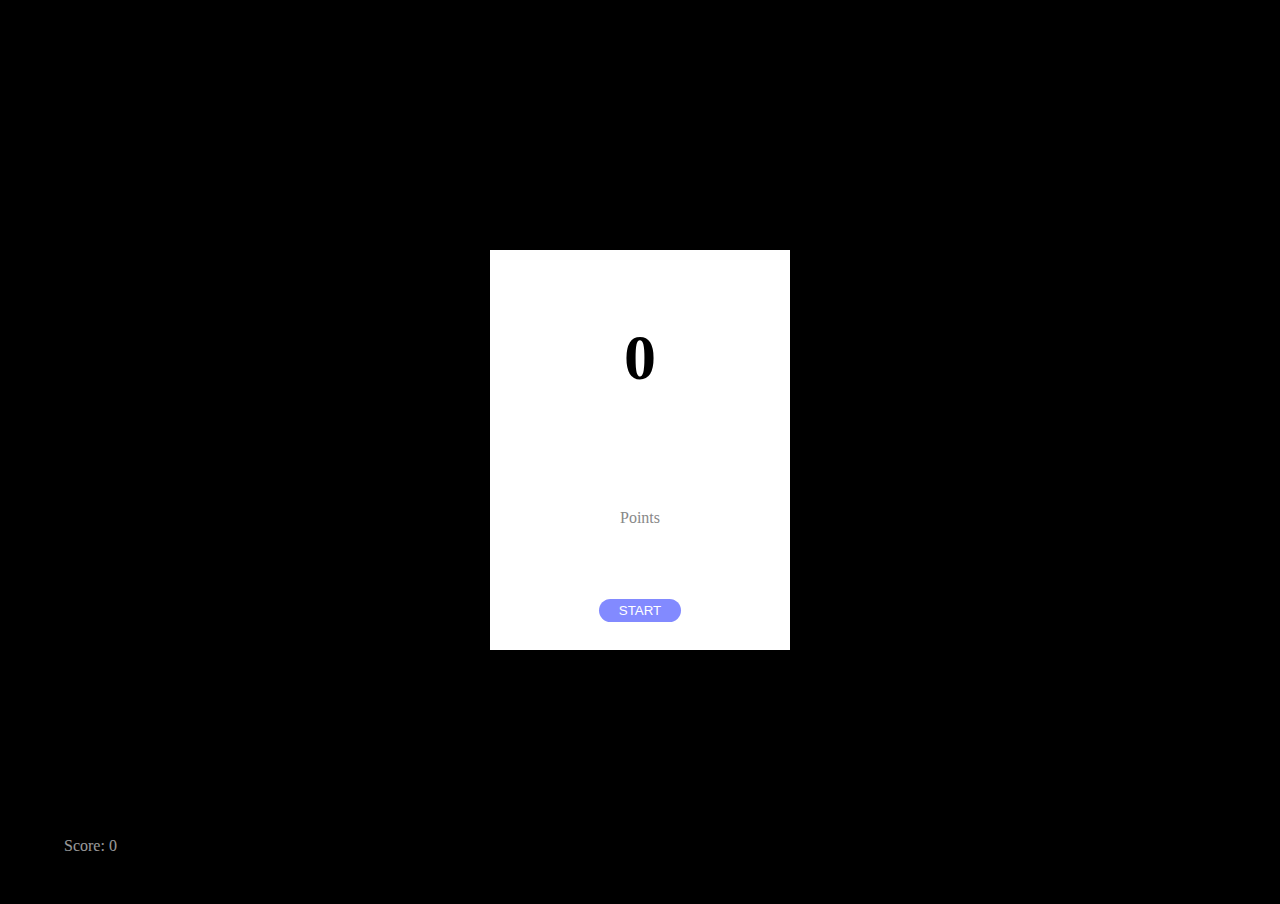
<file: JS-Arcade Asteroids/index.html>
<!DOCTYPE html>
<html lang="en">
<head>
    <meta charset="UTF-8">
    <meta name="viewport" content="width=device-width, initial-scale=1.0">
    <title>Busteroids</title>
    <script src="https://cdnjs.cloudflare.com/ajax/libs/gsap/3.6.0/gsap.min.js"></script>
    <script src="app.js"></script>
    <link rel="stylesheet" href="style.css">
</head>
<body>
    <div id="scoreboard"><span>Score: </span><span id="scoreEl">0</span></div>
    <div id="menu-container">
        <div class="menu">
            <h1 id="endScore">0</h1>
            <p>Points</p>
            <div class="btn-container">
                <button id="startBtn">START</button>
            </div>
        </div>
    </div>
    <canvas></canvas>
</body>
</html>
</file>
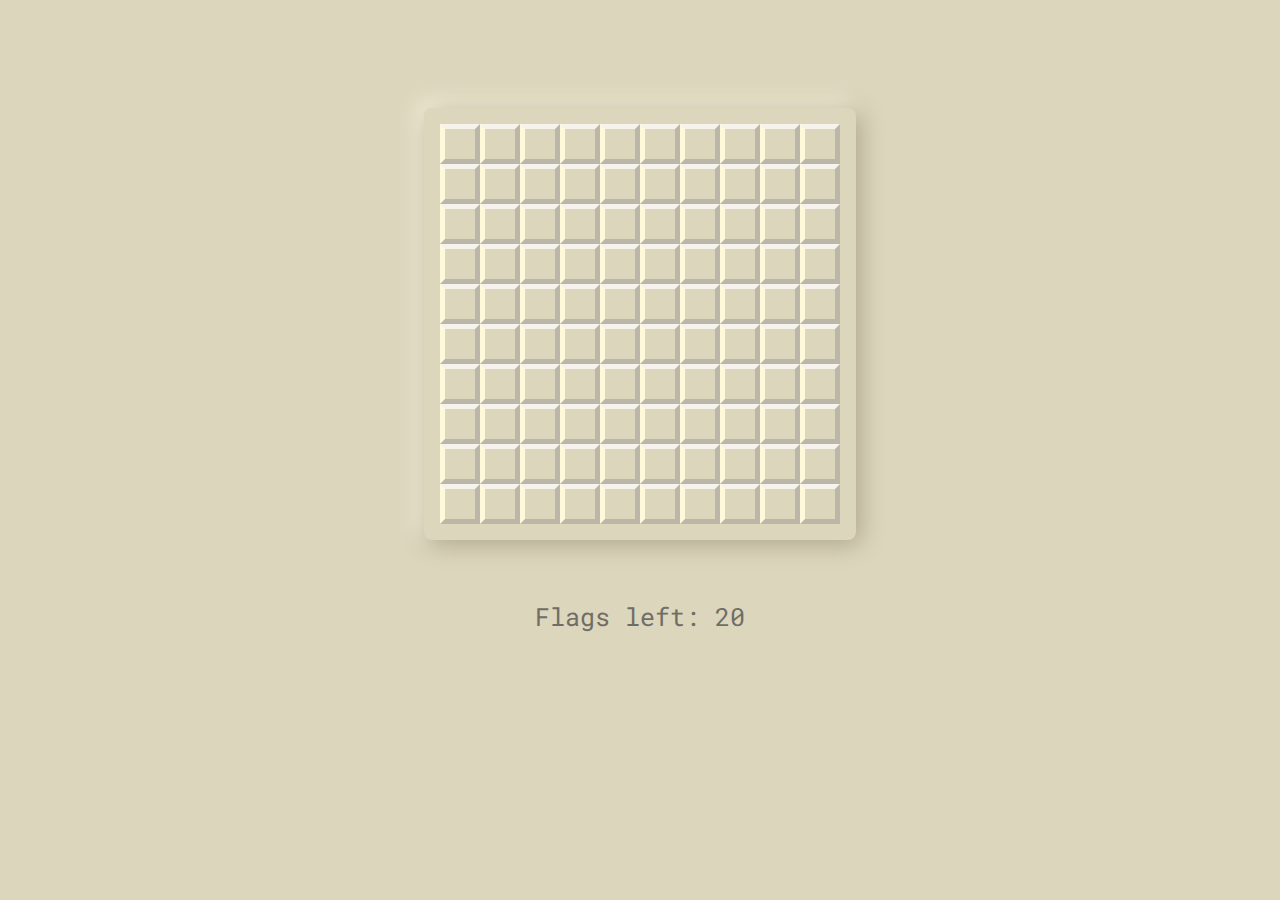
<file: JS-Arcade Minesweeper/index.html>
<!DOCTYPE html>
<html lang="en">

<head>
    <meta charset="UTF-8">
    <meta name="viewport" content="width=device-width, initial-scale=1.0">
    <title>Minesweeper</title>
    <link rel="stylesheet" href="style.css">
    <link href="https://fonts.googleapis.com/css2?family=Roboto+Mono:wght@700&display=swap" rel="stylesheet">
    <script src="app.js" charset="utf=8"></script>
</head>

<body>
    <div class="container">
        <div class="grid"></div>
        <div class="flag-text">Flags left: <span id='flags-left'></span></div>
        <div id="result"></div>
    </div>

</body>

</html>
</file>
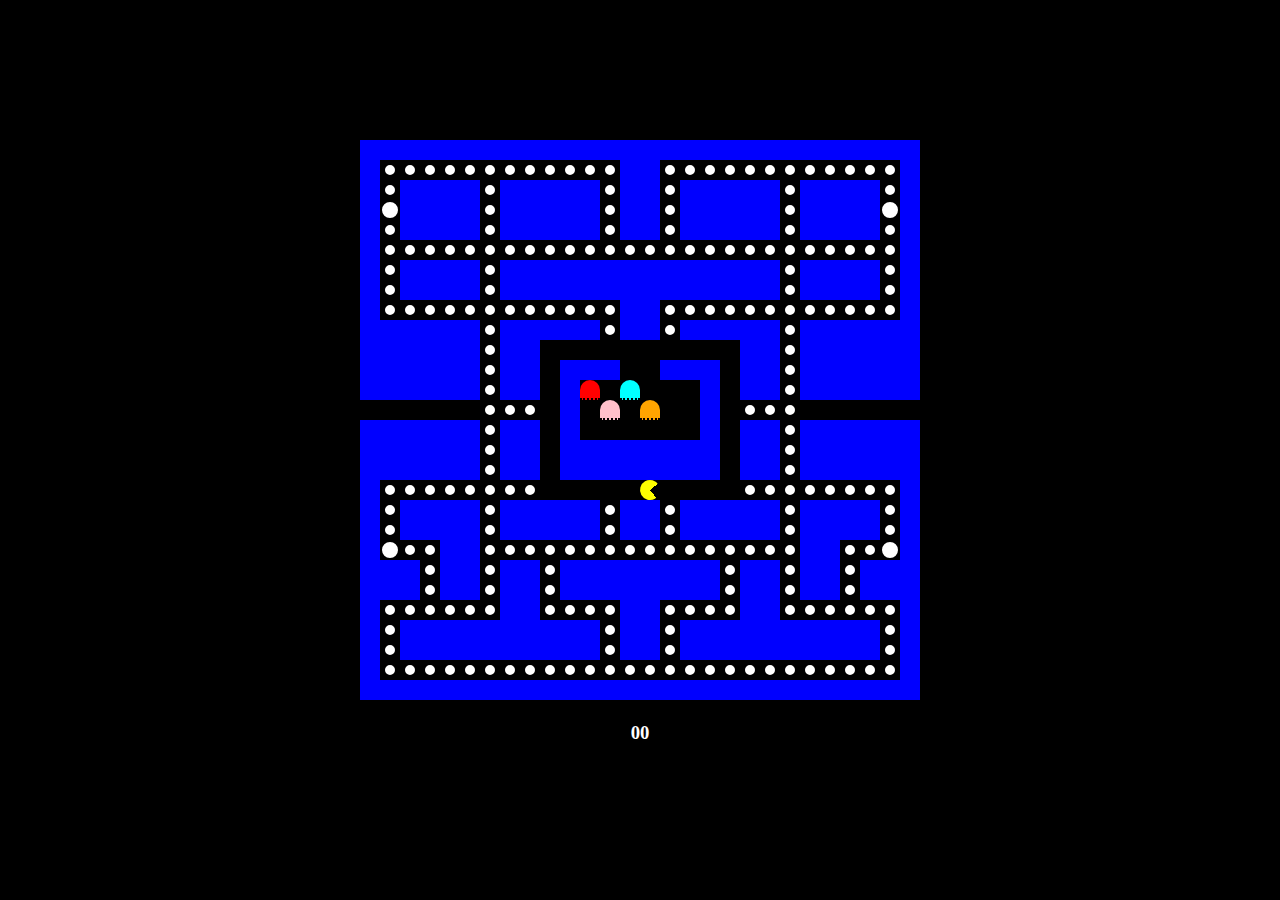
<file: JS-Arcade Pacman/index.html>
<!DOCTYPE html>
<html lang="en">
<head>
    <meta charset="UTF-8">
    <meta name="viewport" content="width=device-width, initial-scale=1.0">
    <link rel="stylesheet" href="style.css">
    <script src="app.js"></script>
    <title>Pacman</title>
</head>
<body>
    <div class="container">
    <div class="grid"></div>

    <h3><span id="score">00</span></h3>
</div>
</body>
</html>
</file>
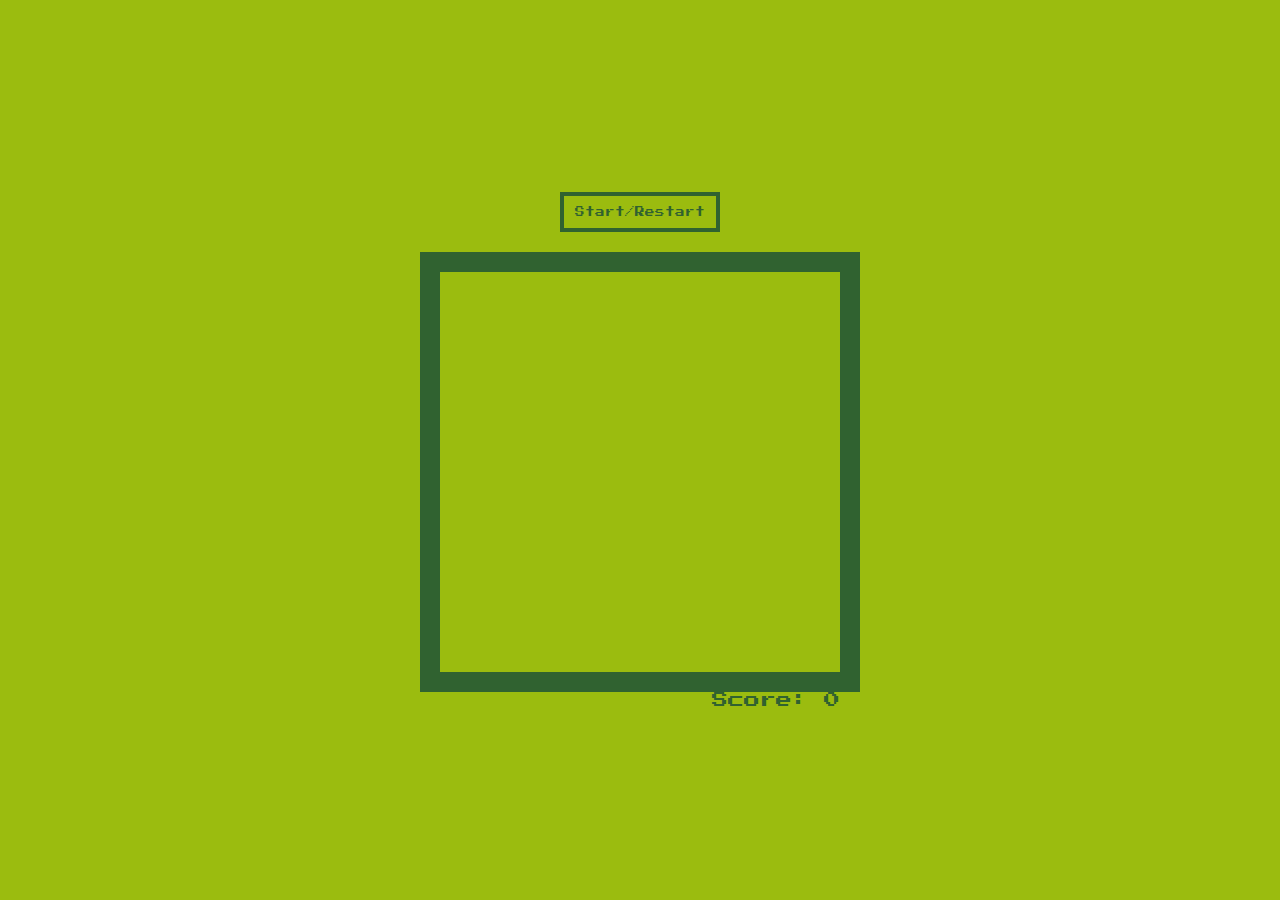
<file: JS-Arcade Snake/index.html>
<!DOCTYPE html>
<html lang="en">

<head>
    <meta charset="UTF-8">
    <script src="app.js"></script>
    <meta name="viewport" content="width=device-width, initial-scale=1.0">
    <link rel="stylesheet" href="style.css">
    <link href="https://fonts.googleapis.com/css2?family=Press+Start+2P&display=swap" rel="stylesheet">
    <title>Snake</title>
</head>

<body>

    <div class="container">

        <button class="start">Start/Restart</button>

        <div class="grid">
            <div></div>
            <div></div>
            <div></div>
            <div></div>
            <div></div>
            <div></div>
            <div></div>
            <div></div>
            <div></div>
            <div></div>
            <div></div>
            <div></div>
            <div></div>
            <div></div>
            <div></div>
            <div></div>
            <div></div>
            <div></div>
            <div></div>
            <div></div>
            <div></div>
            <div></div>
            <div></div>
            <div></div>
            <div></div>
            <div></div>
            <div></div>
            <div></div>
            <div></div>
            <div></div>
            <div></div>
            <div></div>
            <div></div>
            <div></div>
            <div></div>
            <div></div>
            <div></div>
            <div></div>
            <div></div>
            <div></div>
            <div></div>
            <div></div>
            <div></div>
            <div></div>
            <div></div>
            <div></div>
            <div></div>
            <div></div>
            <div></div>
            <div></div>
            <div></div>
            <div></div>
            <div></div>
            <div></div>
            <div></div>
            <div></div>
            <div></div>
            <div></div>
            <div></div>
            <div></div>
            <div></div>
            <div></div>
            <div></div>
            <div></div>
            <div></div>
            <div></div>
            <div></div>
            <div></div>
            <div></div>
            <div></div>
            <div></div>
            <div></div>
            <div></div>
            <div></div>
            <div></div>
            <div></div>
            <div></div>
            <div></div>
            <div></div>
            <div></div>
            <div></div>
            <div></div>
            <div></div>
            <div></div>
            <div></div>
            <div></div>
            <div></div>
            <div></div>
            <div></div>
            <div></div>
            <div></div>
            <div></div>
            <div></div>
            <div></div>
            <div></div>
            <div></div>
            <div></div>
            <div></div>
            <div></div>
            <div></div>
            <div></div>
            <div></div>
            <div></div>
            <div></div>
            <div></div>
            <div></div>
            <div></div>
            <div></div>
            <div></div>
            <div></div>
            <div></div>
            <div></div>
            <div></div>
            <div></div>
            <div></div>
            <div></div>
            <div></div>
            <div></div>
            <div></div>
            <div></div>
            <div></div>
            <div></div>
            <div></div>
            <div></div>
            <div></div>
            <div></div>
            <div></div>
            <div></div>
            <div></div>
            <div></div>
            <div></div>
            <div></div>
            <div></div>
            <div></div>
            <div></div>
            <div></div>
            <div></div>
            <div></div>
            <div></div>
            <div></div>
            <div></div>
            <div></div>
            <div></div>
            <div></div>
            <div></div>
            <div></div>
            <div></div>
            <div></div>
            <div></div>
            <div></div>
            <div></div>
            <div></div>
            <div></div>
            <div></div>
            <div></div>
            <div></div>
            <div></div>
            <div></div>
            <div></div>
            <div></div>
            <div></div>
            <div></div>
            <div></div>
            <div></div>
            <div></div>
            <div></div>
            <div></div>
            <div></div>
            <div></div>
            <div></div>
            <div></div>
            <div></div>
            <div></div>
            <div></div>
            <div></div>
            <div></div>
            <div></div>
            <div></div>
            <div></div>
            <div></div>
            <div></div>
            <div></div>
            <div></div>
            <div></div>
            <div></div>
            <div></div>
            <div></div>
            <div></div>
            <div></div>
            <div></div>
            <div></div>
            <div></div>
            <div></div>
            <div></div>
            <div></div>
            <div></div>
            <div></div>
            <div></div>
            <div></div>
            <div></div>
            <div></div>
            <div></div>
            <div></div>
            <div></div>
            <div></div>
            <div></div>
            <div></div>
            <div></div>
            <div></div>
            <div></div>
            <div></div>
            <div></div>
            <div></div>
            <div></div>
            <div></div>
            <div></div>
            <div></div>
            <div></div>
            <div></div>
            <div></div>
            <div></div>
            <div></div>
            <div></div>
            <div></div>
            <div></div>
            <div></div>
            <div></div>
            <div></div>
            <div></div>
            <div></div>
            <div></div>
            <div></div>
            <div></div>
            <div></div>
            <div></div>
            <div></div>
            <div></div>
            <div></div>
            <div></div>
            <div></div>
            <div></div>
            <div></div>
            <div></div>
            <div></div>
            <div></div>
            <div></div>
            <div></div>
            <div></div>
            <div></div>
            <div></div>
            <div></div>
            <div></div>
            <div></div>
            <div></div>
            <div></div>
            <div></div>
            <div></div>
            <div></div>
            <div></div>
            <div></div>
            <div></div>
            <div></div>
            <div></div>
            <div></div>
            <div></div>
            <div></div>
            <div></div>
            <div></div>
            <div></div>
            <div></div>
            <div></div>
            <div></div>
            <div></div>
            <div></div>
            <div></div>
            <div></div>
            <div></div>
            <div></div>
            <div></div>
            <div></div>
            <div></div>
            <div></div>
            <div></div>
            <div></div>
            <div></div>
            <div></div>
            <div></div>
            <div></div>
            <div></div>
            <div></div>
            <div></div>
            <div></div>
            <div></div>
            <div></div>
            <div></div>
            <div></div>
            <div></div>
            <div></div>
            <div></div>
            <div></div>
            <div></div>
            <div></div>
            <div></div>
            <div></div>
            <div></div>
            <div></div>
            <div></div>
            <div></div>
            <div></div>
            <div></div>
            <div></div>
            <div></div>
            <div></div>
            <div></div>
            <div></div>
            <div></div>
            <div></div>
            <div></div>
            <div></div>
            <div></div>
            <div></div>
            <div></div>
            <div></div>
            <div></div>
            <div></div>
            <div></div>
            <div></div>
            <div></div>
            <div></div>
            <div></div>
            <div></div>
            <div></div>
            <div></div>
            <div></div>
            <div></div>
            <div></div>
            <div></div>
            <div></div>
            <div></div>
            <div></div>
            <div></div>
            <div></div>
            <div></div>
            <div></div>
            <div></div>
            <div></div>
            <div></div>
            <div></div>
            <div></div>
            <div></div>
            <div></div>
            <div></div>
            <div></div>
            <div></div>
            <div></div>
            <div></div>
            <div></div>
            <div></div>
            <div></div>
            <div></div>
            <div></div>
            <div></div>
            <div></div>
            <div></div>
            <div></div>
            <div></div>
            <div></div>
            <div></div>
            <div></div>
            <div></div>
            <div></div>
            <div></div>
            <div></div>
            <div></div>
            <div></div>
            <div></div>
            <div></div>
            <div></div>
            <div></div>
            <div></div>
            <div></div>
            <div></div>
            <div></div>
            <div></div>
            <div></div>
            <div></div>
            <div></div>
            <div></div>
            <div></div>
            <div></div>
            <div></div>
            <div></div>
            <div></div>
            <div></div>
            <div></div>
            <div></div>
            <div></div>
            <div></div>
            <div></div>
            <div></div>
        </div>
        <div class="score">Score: <span>0</span></div>
    </div>
    
</body>

</html>
</file>
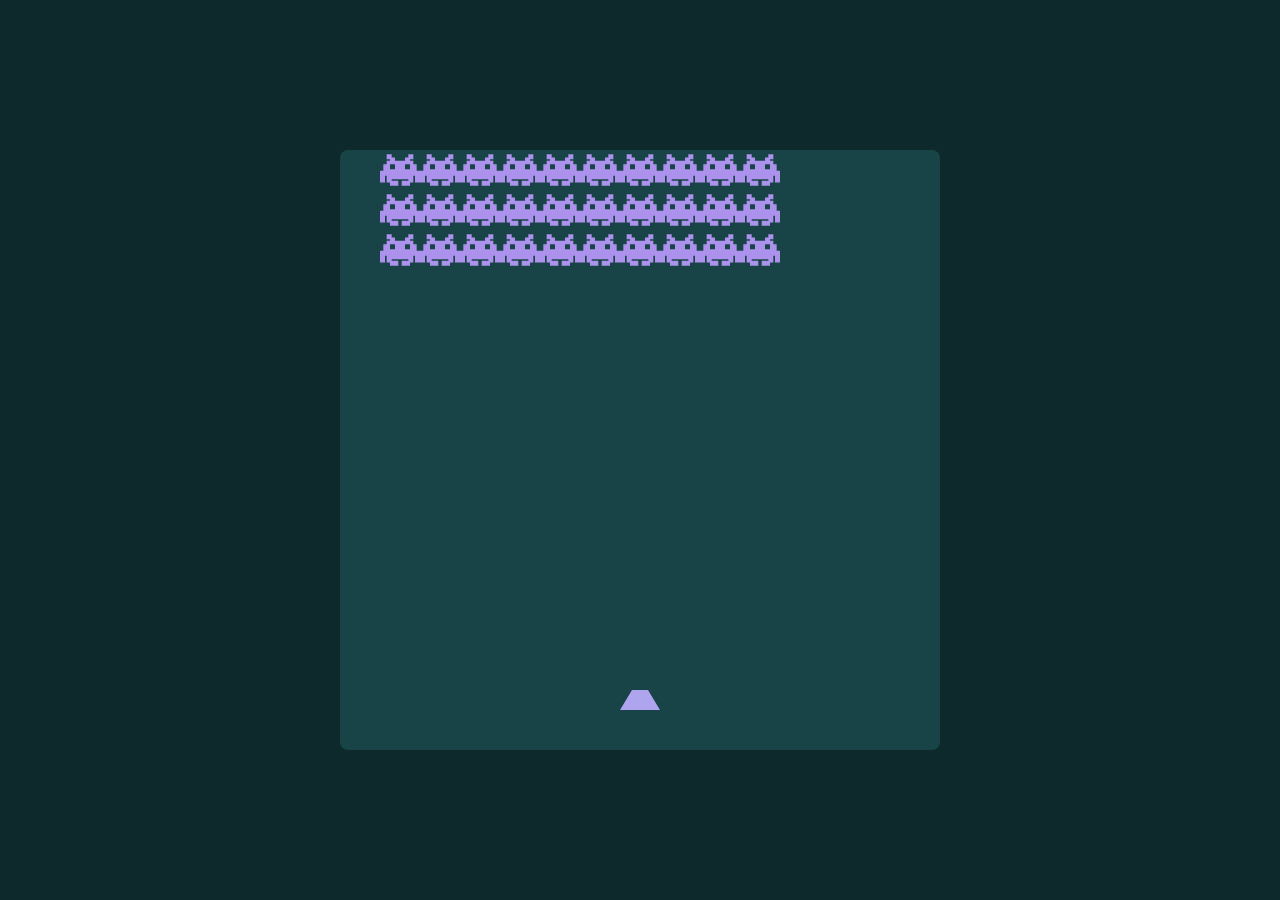
<file: JS-Arcade Space Invaders/index.html>
<!DOCTYPE html>
<html lang="en">
<head>
    <meta charset="UTF-8">
    <meta name="viewport" content="width=device-width, initial-scale=1.0">
    <title>Space Invaders</title>
    <link rel="stylesheet" href="style.css">
    <link href="https://fonts.googleapis.com/css2?family=Press+Start+2P&display=swap" rel="stylesheet">
    <script src="app.js"></script>
</head>
<body>
    <div class="container">
        <h3 id="score"><span id="result"></span></h3>
    <div class="grid">
        <div></div>
        <div></div>
        <div></div>
        <div></div>
        <div></div>
        <div></div>
        <div></div>
        <div></div>
        <div></div>
        <div></div>
        <div></div>
        <div></div>
        <div></div>
        <div></div>
        <div></div>
        <div></div>
        <div></div>
        <div></div>
        <div></div>
        <div></div>
        <div></div>
        <div></div>
        <div></div>
        <div></div>
        <div></div>
        <div></div>
        <div></div>
        <div></div>
        <div></div>
        <div></div>
        <div></div>
        <div></div>
        <div></div>
        <div></div>
        <div></div>
        <div></div>
        <div></div>
        <div></div>
        <div></div>
        <div></div>
        <div></div>
        <div></div>
        <div></div>
        <div></div>
        <div></div>
        <div></div>
        <div></div>
        <div></div>
        <div></div>
        <div></div>
        <div></div>
        <div></div>
        <div></div>
        <div></div>
        <div></div>
        <div></div>
        <div></div>
        <div></div>
        <div></div>
        <div></div>
        <div></div>
        <div></div>
        <div></div>
        <div></div>
        <div></div>
        <div></div>
        <div></div>
        <div></div>
        <div></div>
        <div></div>
        <div></div>
        <div></div>
        <div></div>
        <div></div>
        <div></div>
        <div></div>
        <div></div>
        <div></div>
        <div></div>
        <div></div>
        <div></div>
        <div></div>
        <div></div>
        <div></div>
        <div></div>
        <div></div>
        <div></div>
        <div></div>
        <div></div>
        <div></div>
        <div></div>
        <div></div>
        <div></div>
        <div></div>
        <div></div>
        <div></div>
        <div></div>
        <div></div>
        <div></div>
        <div></div>
        <div></div>
        <div></div>
        <div></div>
        <div></div>
        <div></div>
        <div></div>
        <div></div>
        <div></div>
        <div></div>
        <div></div>
        <div></div>
        <div></div>
        <div></div>
        <div></div>
        <div></div>
        <div></div>
        <div></div>
        <div></div>
        <div></div>
        <div></div>
        <div></div>
        <div></div>
        <div></div>
        <div></div>
        <div></div>
        <div></div>
        <div></div>
        <div></div>
        <div></div>
        <div></div>
        <div></div>
        <div></div>
        <div></div>
        <div></div>
        <div></div>
        <div></div>
        <div></div>
        <div></div>
        <div></div>
        <div></div>
        <div></div>
        <div></div>
        <div></div>
        <div></div>
        <div></div>
        <div></div>
        <div></div>
        <div></div>
        <div></div>
        <div></div>
        <div></div>
        <div></div>
        <div></div>
        <div></div>
        <div></div>
        <div></div>
        <div></div>
        <div></div>
        <div></div>
        <div></div>
        <div></div>
        <div></div>
        <div></div>
        <div></div>
        <div></div>
        <div></div>
        <div></div>
        <div></div>
        <div></div>
        <div></div>
        <div></div>
        <div></div>
        <div></div>
        <div></div>
        <div></div>
        <div></div>
        <div></div>
        <div></div>
        <div></div>
        <div></div>
        <div></div>
        <div></div>
        <div></div>
        <div></div>
        <div></div>
        <div></div>
        <div></div>
        <div></div>
        <div></div>
        <div></div>
        <div></div>
        <div></div>
        <div></div>
        <div></div>
        <div></div>
        <div></div>
        <div></div>
        <div></div>
        <div></div>
        <div></div>
        <div></div>
        <div></div>
        <div></div>
        <div></div>
        <div></div>
        <div></div>
        <div></div>
        <div></div>
        <div></div>
        <div></div>
        <div></div>
        <div></div>
        <div></div>
        <div></div>
        <div></div>
        <div></div>
        <div></div>
        <div></div>
        <div></div>
        <div></div>
        <div></div>
        <div></div>
        <div></div>
        <div></div>
        <div></div>
    </div>
</div>
    
</body>
</html>
</file>
<file: JS-Arcade Asteroids/style.css>
html, body {
    margin: 0;
    padding: 0;
    overflow: hidden;
    background: #000;
    
}

#scoreboard {
    position: absolute;
    bottom: 5vh;
    left: 5vw;
    color: white;
    user-select: none;
}

#menu-container {
    position: absolute;
    width: 100vw;
    height: 100vh;
    display: grid;
    place-items: center;
    background: rgba(0,0,0,.4);
}
.menu {
    width: 300px;
    height: 400px;
    background: white;
    display: grid;
    place-items: center;
}
h1 {
    font-size: 4em;
    font-weight: bold;
}
p {
    color: #888;
}

button {
    background: rgb(130, 138, 255);
    color: white;
    padding: 4px 20px;
    border-radius: 25px;
    border: none;
    outline:none;
    cursor: pointer;
}
</file>
<file: JS-Arcade Minesweeper/style.css>
html {
    background: #dcd6bc;
}
.container {
    width: 100%;
    align-content: center;
}
.grid {
    height: 400px;
    width: 400px;
    display: flex;
    flex-wrap: wrap;
    background-color: #dcd6bc;
    margin-left: auto;
    margin-right: auto;
    margin-top: 100px;
    margin-bottom: 60px;
    border: 16px solid #dcd6bc;
    border-radius: 8px;
    box-shadow: 4px 4px 23px rgb(170, 161, 133), -6px -6px 20px rgb(253, 249, 231);
}
div {
    font-size: 25px;
    text-align: center;
    font-family: 'Roboto Mono', monospace;
}
.valid, .checked, .bomb {
    height: 40px;
    width: 40px;
    box-sizing: border-box;
}
.valid, .bomb {
    border: 5px solid;
    border-color: #f5f3eb #bab7a9 #bab7a9 #fff9db;
}
.checked {
    border: 2px solid;
    background-color: #cecab7;
    border-color: #9c998d;
}
.one {
    color: #e76346;
}
  
.two {
    color: #4199d3;
}
  
.three {
    color: #2a7a2c;
}
  
.four {
    color: #bb41d3;
}

.five {
    color: #660d0d;
}

.six {
    color: #9c8c30;
}

.seven {
    color: #0d1366;
}

.eight {
    color: #000000;
}

#result {
    margin-top: 5px;
    color: #e76346;
  }

.flag-text {
      color: #706d66
  }
</file>
<file: JS-Arcade Pacman/style.css>
.pac-man {
    transform: rotate(-75deg);
}
@import url('https://fonts.googleapis.com/css2?family=Press+Start+2P&display=swap');
body, html {
    background: black;
    margin: 0;
    padding: 0;
    color: white;
    font-family: 'Press Start 2P', cursive;
}
.container {
    width: 100vw;
    height: 100vh;
    display: flex;
    flex-direction: column;
    justify-content: center;
    align-items: center;
}
.grid {
    display: flex;
    flex-wrap: wrap;
    width: 560px;
    height: 560px;
    border: solid black;
    background: black;
}

.grid div {
    width: 20px;
    height: 20px;
}

.pac-dot {
    background-color: white;
    border: 5px solid black;
    box-sizing: border-box;
    border-radius: 10px;
}

.wall {
    background-color: blue;
}

.power-pellet {
    background-color: white;
    border-radius: 10px;
    border: 2px solid black;
    box-sizing: border-box;
}


.ghost {
    border: 0;
    border-bottom: 2px black dotted;
    border-radius: 10px 10px 0 0;
    box-sizing: border-box;
}
.blinky {
    background-color: red;
}
.pinky {
    background-color: pink;
}
.inky {
    background-color: cyan;
}
.clyde {
    background-color: orange;
}

.scared-ghost {
    background-color: rgb(28, 28, 190);
}




.pac-man {
    background: conic-gradient(rgba(255,255,0,1) 0% 35%, rgba(0,0,0,0) 35% 60%, rgba(255,255,0,1) 60% 100%);
    border-radius: 10px;
    border: none;
    animation: pacman 250ms infinite alternate;
    transform: rotate(-75deg);
}
@keyframes pacman {
    from {
        background: conic-gradient(rgba(255,255,0,1) 0% 35%, rgba(0,0,0,0) 35% 60%, rgba(255,255,0,1) 60% 100%);
    }
    to {
        background: conic-gradient(rgba(255,255,0,1) 0% 35%, rgba(0,0,0,0) 35% 35%, rgba(255,255,0,1) 35% 100%);

    }
}
</file>
<file: JS-Arcade Snake/style.css>
html, body {
    background: #9bbc0f;
    color: #306230;
    padding: 0;
    margin: 0;
    font-family: 'Press Start 2P', cursive;
}
.container {
    width: 100%;
    height: 100vh;
    display: flex;
    flex-direction: column;
    justify-content: center;
    align-items: center;
}
.grid {
    width: 400px;
    height: 400px;
    display: flex;
    flex-wrap: wrap;
    border: 20px solid #306230;
}

.grid div {
    width: 20px;
    height: 20px;
    box-sizing: border-box;
}

.snake {
    background-color: #306230;
    border: none !important
}

.apple {
    background-color: #306230;;
    border: 1px dashed #9bbc0f;
    box-sizing: border-box;
}

.start {
    background: none;
    color: #306230;
    outline: none;
    box-sizing: border-box;
    border: 4px solid #306230;
    width: 160px;
    height: 40px;
    cursor: pointer;
    margin-bottom: 20px;
    font-family: 'Press Start 2P', cursive;
    font-size: .6em;
    transition: all 350ms ease-in-out;
}
.start:hover {
    background: #306230;
    color: #9bbc0f;
}
.score {
    width: 400px;
    text-align: end;
}
</file>
<file: JS-Arcade Space Invaders/style.css>
html, body {
    margin: 0;
    padding: 0;
    background: #0d292b;
    display: flex;
    justify-content: center;
    align-items: center;
    width: 100vw;
    height: 100vh;
}
.container {
    width: 600px;
    height: 600px;
    position: relative;
}
#score {
    position: absolute;
    bottom: 0;
    left: 20px;
    color: white;
    font-family: 'Press Start 2P', cursive;
    font-size: .8em;
}

.grid {
    display: flex;
    flex-wrap: wrap;
    width: 600px;
    height: 600px;
    background: #194447;
    border-radius: 8px;
}

.grid div {
    width: 40px;
    height: 40px;
    box-sizing: border-box
}

.shooter {
    box-sizing: border-box;
    width: 0; 
    height: 0; 
    border-left: 12px solid transparent;
    border-right: 12px solid transparent;
    border-bottom: 20px solid rgb(175, 164, 238);
}

.invader { 
    background: url('invader.svg');
}

.boom {
    background: red;
    -webkit-mask-image: url('invader.svg');
    mask-image: url('invader.svg');
}

.laser {
    background-color: rgb(175, 164, 238);
    border-left: 16px solid #194447;
    border-right: 16px solid #194447;
    box-sizing: border-box;   
}
</file>
